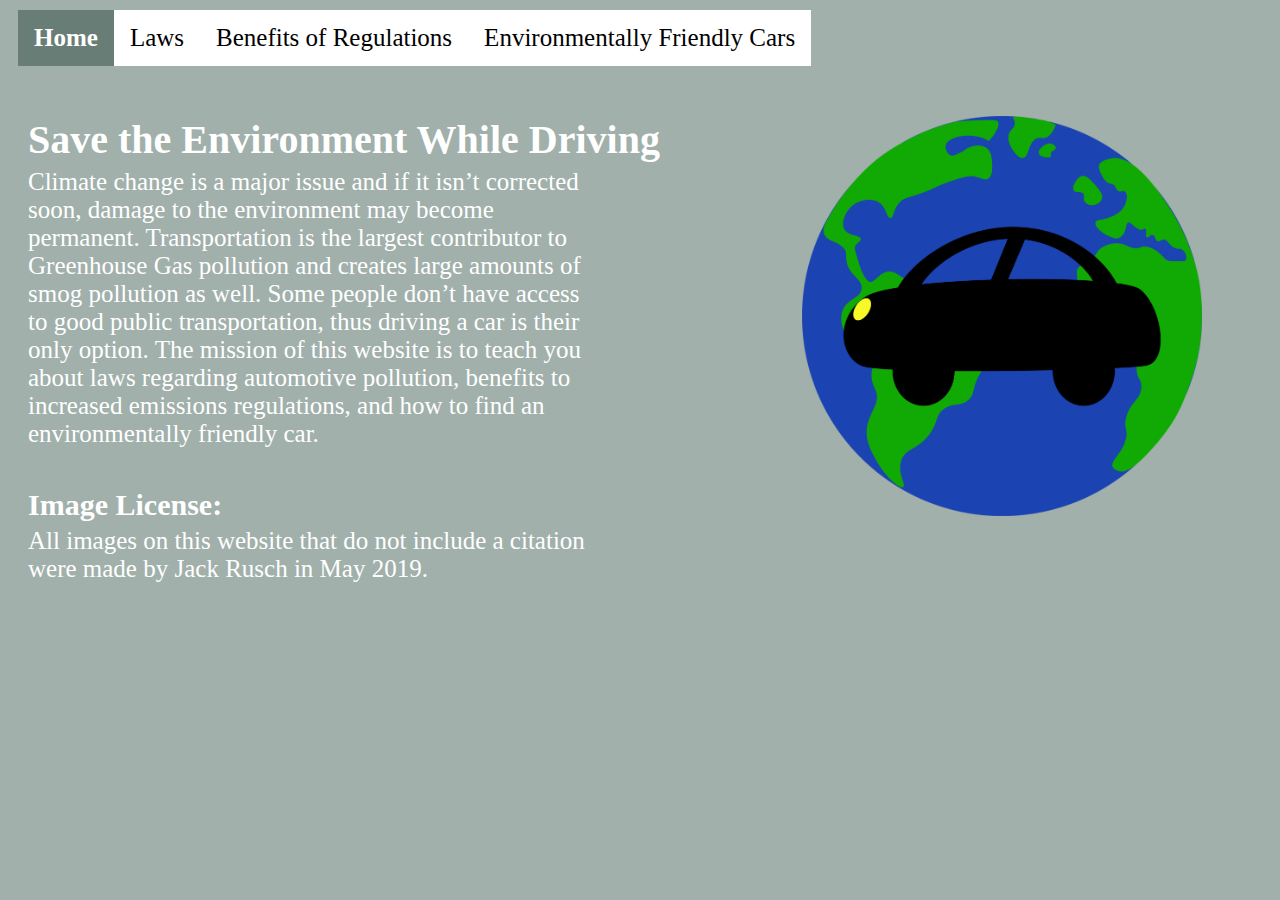
<file: index.html>
<!DOCTYPE html>
<html>
	<head>
		<title>Save the Environment While Driving</title>
		<link href="styles.css" rel="stylesheet" type="text/css"/>
	</head>
	<body>
        <ul>
            <li><a class= "current" href="index.html">Home</a></li>
            <li><a href="laws.html">Laws</a></li>
            <li><a href="benefits.html">Benefits of Regulations</a></li>
            <li><a href="environmentallyfriendlycars.html">Environmentally Friendly Cars</a></li>
        </ul>
        <br/>
        <img class="home" src="images/websiteLogo.png" alt="Drawing of the Earth with black car in front" width=400px/>
		<h1>Save the Environment While Driving</h1>
		<p>Climate change is a major issue and if it isn’t corrected soon, damage to the environment may become permanent. Transportation is the largest contributor to Greenhouse Gas pollution and creates large amounts of smog pollution as well. Some people don’t have access to good public transportation, thus driving a car is their only option. The mission of this website is to teach you about laws regarding automotive pollution, benefits to increased emissions regulations, and how to find an environmentally friendly car. </p>
        <h2>Image License:</h2>
        <p>All images on this website that do not include a citation were made by Jack Rusch in May 2019.</p>
	</body>
</html>
</file>
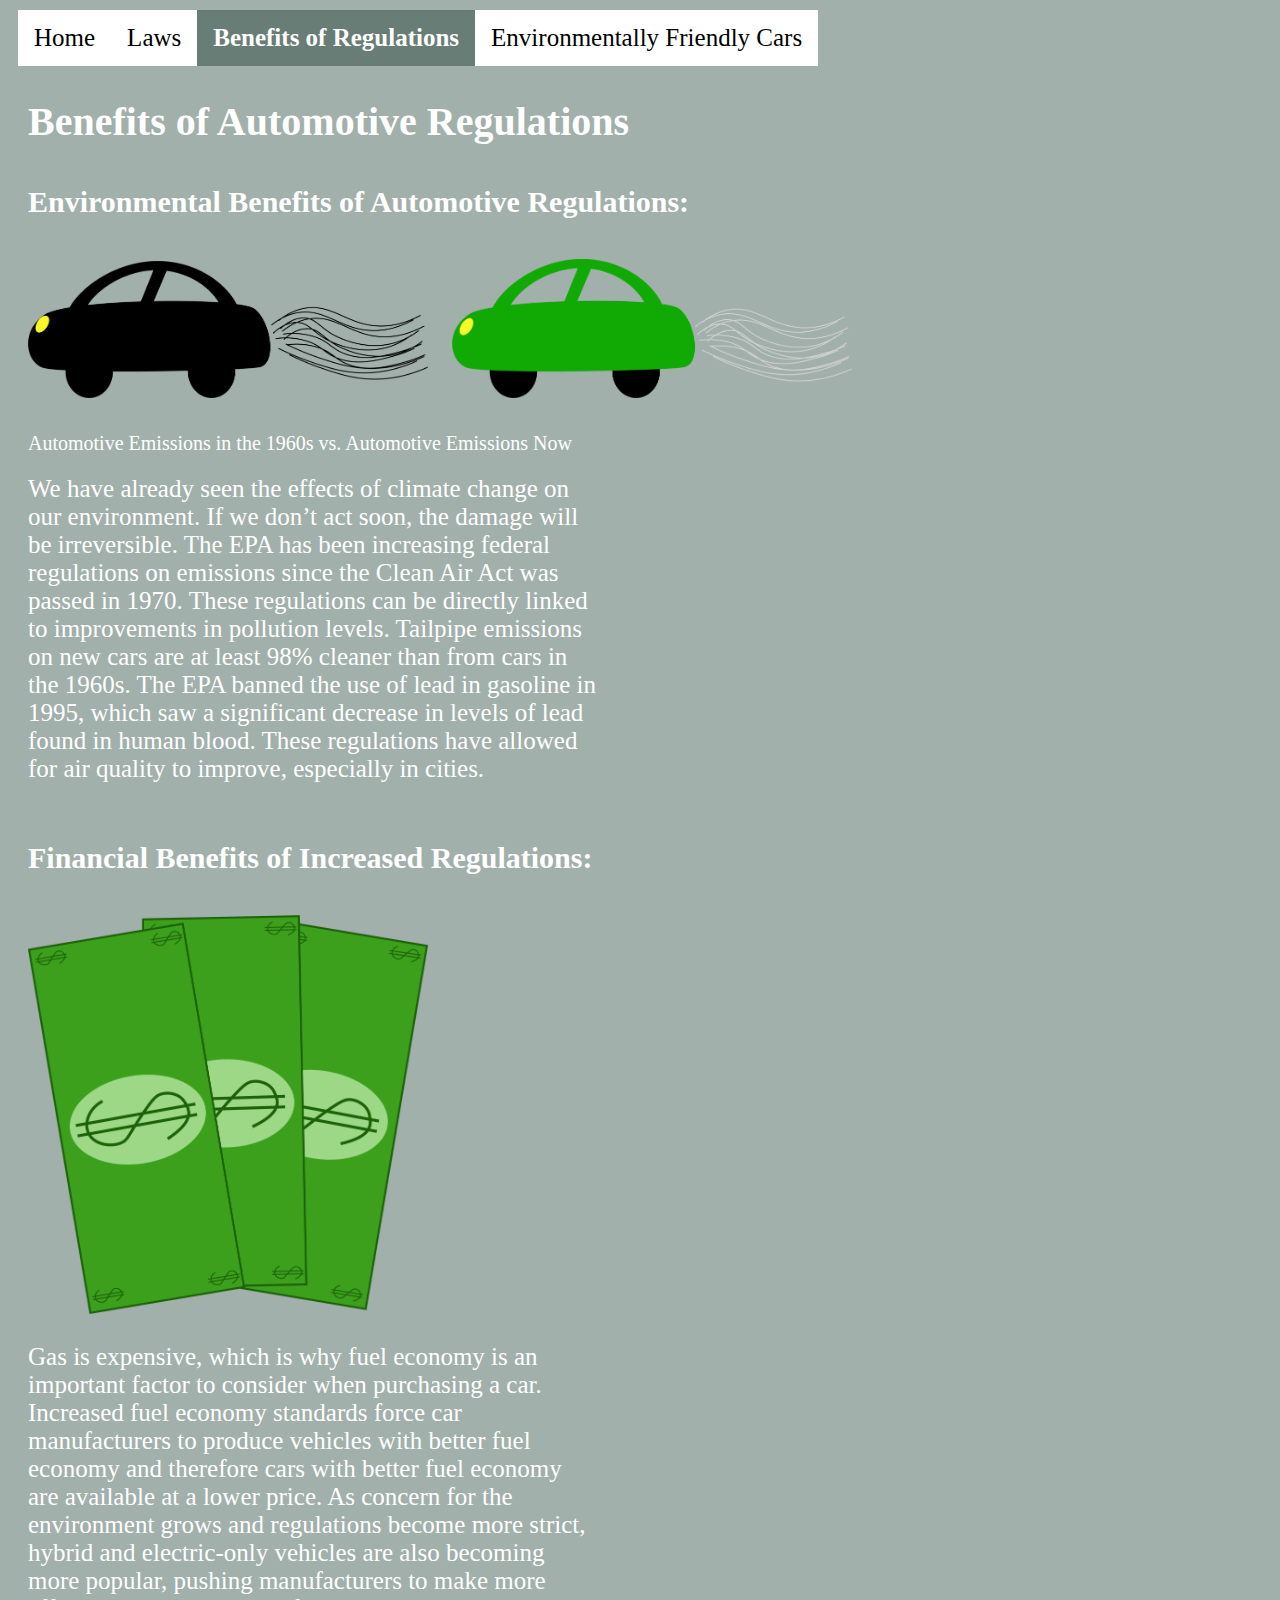
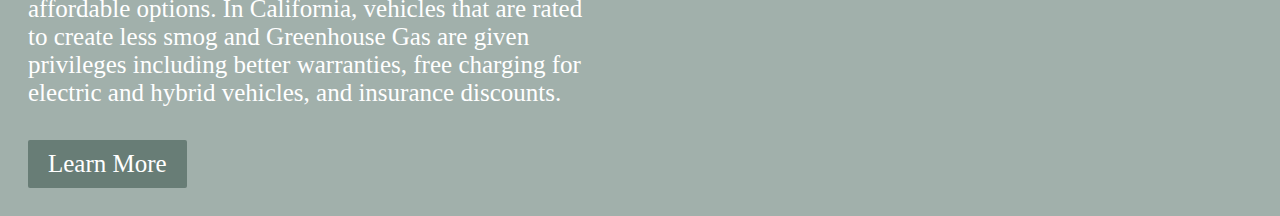
<file: benefits.html>
<!DOCTYPE html>
<html>
	<head>
		<title>Save the Environment While Driving - Benefits of Regulations</title>
        <link href="styles.css" rel="stylesheet" type="text/css"/>
	</head>
	<body>
        <ul>
            <li><a href="index.html">Home</a></li>
            <li><a href="laws.html">Laws</a></li>
            <li><a class="current" href="benefits.html">Benefits of Regulations</a></li>
            <li><a href="environmentallyfriendlycars.html">Environmentally Friendly Cars</a></li>
        </ul>
        <h1>Benefits of Automotive Regulations</h1>
        <h2>Environmental Benefits of Automotive Regulations:</h2>
        <img src="images/automotiveEmissions1960s.png" alt="1960s emissions" width=400px/>
        <img src="images/automotiveEmissionsNow.png" alt="Emissions Now" width=400px/>
        <p class ="caption">Automotive Emissions in the 1960s vs. Automotive Emissions Now</p>
        <p>We have already seen the effects of climate change on our environment. If we don’t act soon, the damage will be irreversible. The EPA has been increasing federal regulations on emissions since the Clean Air Act was passed in 1970. These regulations can be directly linked to improvements in pollution levels. Tailpipe emissions on new cars are at least 98% cleaner than from cars in the 1960s. The EPA banned the use of lead in gasoline in 1995, which saw a significant decrease in levels of lead found in human blood. These regulations have allowed for air quality to improve, especially in cities. </p> 
        <br/>
        <h2>Financial Benefits of Increased Regulations:</h2>
		<img src="images/moneyDrawing.png" alt="Money" width="400px"/>
        <p>Gas is expensive, which is why fuel economy is an important factor to consider when purchasing a car. Increased fuel economy standards force car manufacturers to produce vehicles with better fuel economy and therefore cars with better fuel economy are available at a lower price. As concern for the environment grows and regulations become more strict, hybrid and electric-only vehicles are also becoming more popular, pushing manufacturers to make more affordable options. In California, vehicles that are rated to create less smog and Greenhouse Gas are given privileges including better warranties, free charging for electric and hybrid vehicles, and insurance discounts.</p>
        <br/>
        <a class="external" href="https://www.driveclean.ca.gov/Do_Your_Research/Benefits_and_Incentives.php">Learn More</a>
	</body>
</html>
</file>
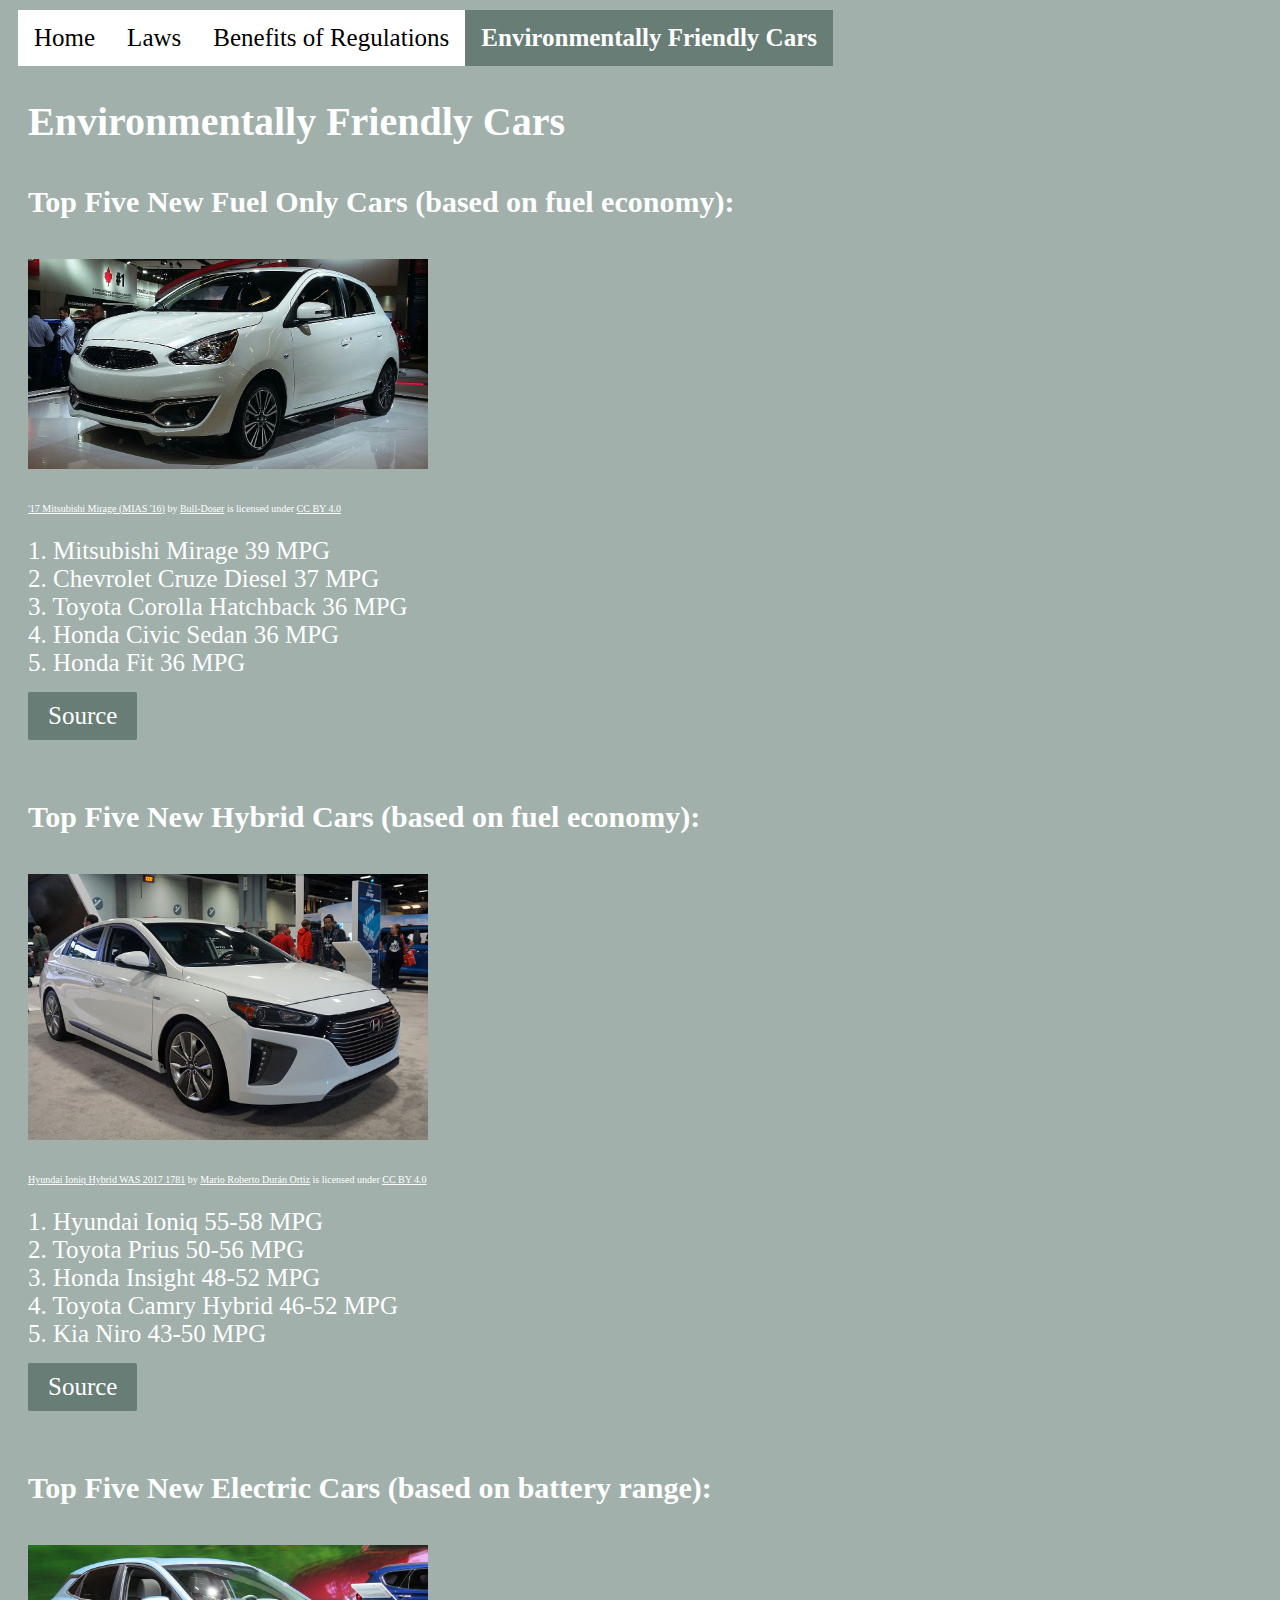
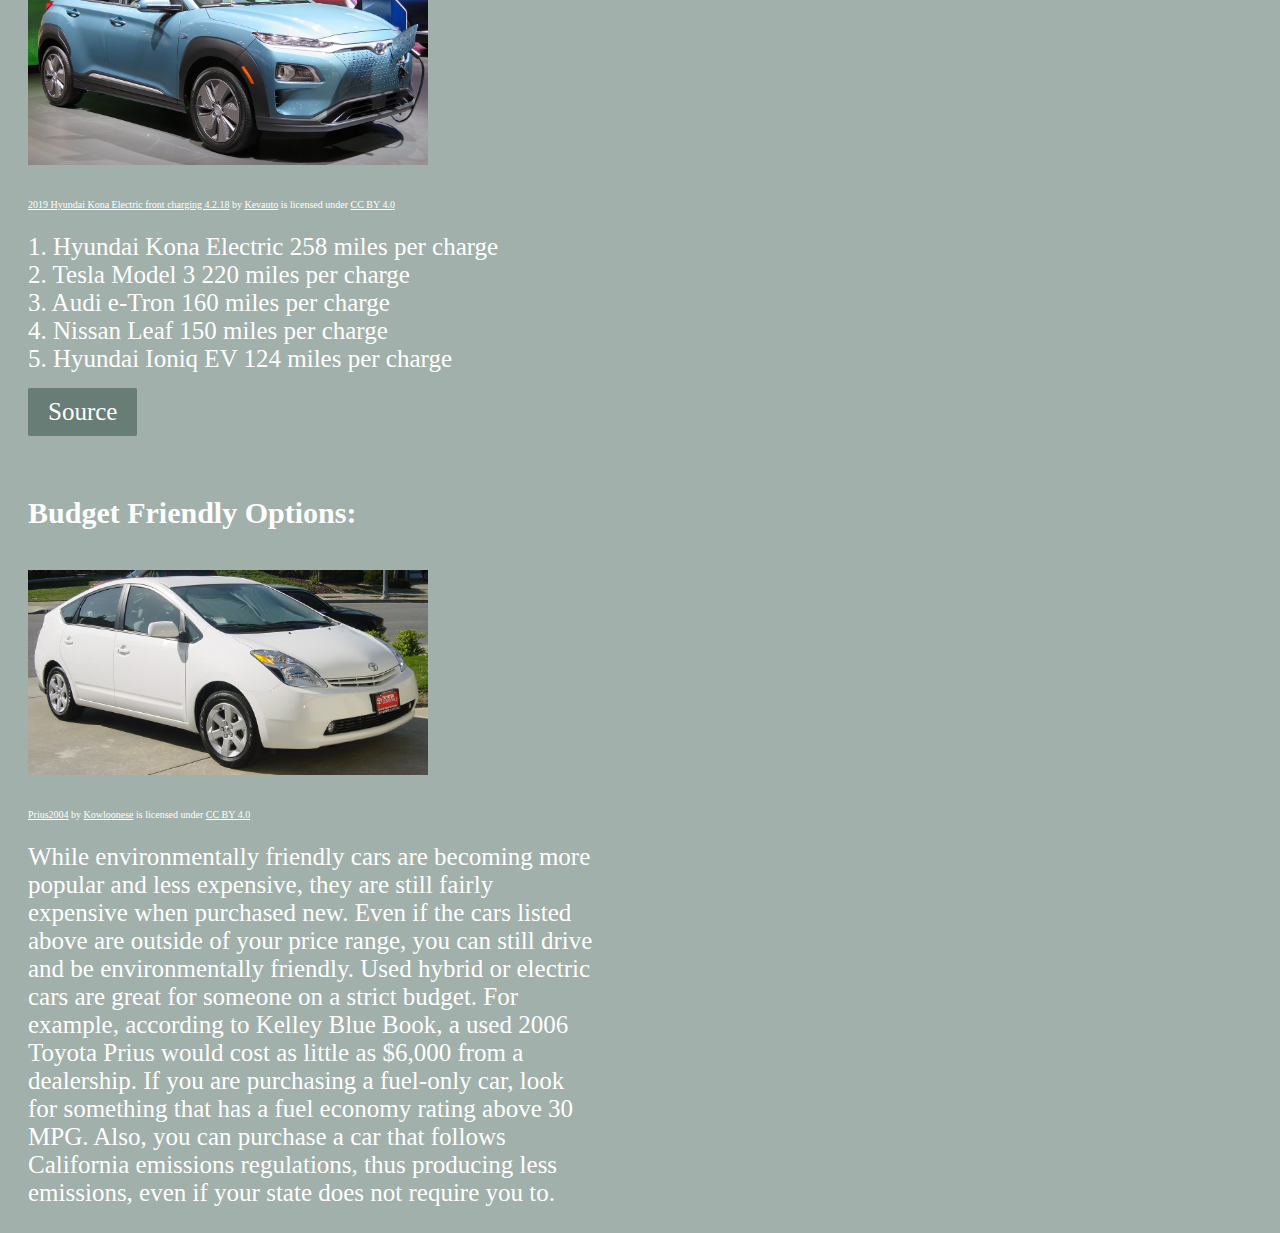
<file: environmentallyfriendlycars.html>
<!DOCTYPE html>
<html>
	<head>
		<title>Save the Environment While Driving - Environmentally Friendly Cars</title>
        <link href="styles.css" rel="stylesheet" type="text/css"/>
	</head>
	<body>
        <ul>
            <li><a href="index.html">Home</a></li>
            <li><a href="laws.html">Laws</a></li>
            <li><a href="benefits.html">Benefits of Regulations</a></li>
            <li><a class="current" href="environmentallyfriendlycars.html">Environmentally Friendly Cars</a></li>
        </ul>
        <h1>Environmentally Friendly Cars</h1>
        <h2>Top Five New Fuel Only Cars (based on fuel economy):</h2>
        <img src="images/mitsubishiMirage.jpg" alt="Mitsubishi Mirage" width=400px/>
        <!--Attribution Beginning-->
        <p class="citation">
		<a href="https://tr.wikipedia.org/wiki/Dosya:%2717_Mitsubishi_Mirage_(MIAS_%2716).jpg">'17 Mitsubishi Mirage (MIAS '16)</a> by
        <a href="https://en.wikipedia.org/wiki/User:Bull-Doser">Bull-Doser</a> is licensed under 
		<a href="https://creativecommons.org/licenses/by/4.0"> CC BY 4.0 </a></p>
        <br/>
        <!--Attribution End-->
        <p>1. Mitsubishi Mirage 39 MPG <br/>
        2. Chevrolet Cruze Diesel 37 MPG <br/>
        3. Toyota Corolla Hatchback 36 MPG <br/>
        4. Honda Civic Sedan 36 MPG <br/>
        5. Honda Fit 36 MPG <br/>
        </p>
        <a class="external" href="https://www.caranddriver.com/features/g15382442/best-gas-mileage-nonhybrid-cars/">Source</a>
        <br/>
        <h2>Top Five New Hybrid Cars (based on fuel economy):</h2>
        <img src="images/hyundaiIoniq.jpg" alt="Hyundai Ioniq" width=400px/>
        <!--Attribution Beginning-->
        <p class="citation">
		<a href="https://tr.wikipedia.org/wiki/Dosya:Hyundai_Ioniq_Hybrid_WAS_2017_1781.jpg">Hyundai Ioniq Hybrid WAS 2017 1781</a> by
        <a href="https://commons.wikimedia.org/wiki/User:Mariordo">Mario Roberto Durán Ortiz</a> is licensed under 
		<a href="https://creativecommons.org/licenses/by/4.0"> CC BY 4.0 </a></p>
        <br/>
        <!--Attribution End-->
        <p>1. Hyundai Ioniq 55-58 MPG<br/>
        2. Toyota Prius 50-56 MPG<br/>
        3. Honda Insight 48-52 MPG<br/>
        4. Toyota Camry Hybrid 46-52 MPG<br/>
        5. Kia Niro 43-50 MPG<br/>
        </p>
        <a class="external" href="https://www.caranddriver.com/features/g26286098/best-hybrid-cars/">Source</a>
        <br/>
        <h2>Top Five New Electric Cars (based on battery range):</h2>
        <img src="images/hyundaiKona.jpg" alt="Hyundai Kona Electric" width=400px/>
        <!--Attribution Beginning-->
        <p class="citation">
		<a href="https://commons.wikimedia.org/wiki/File:2019_Hyundai_Kona_Electric_front_charging_4.2.18.jpg">2019 Hyundai Kona Electric front charging 4.2.18</a> by
        <a href="https://commons.wikimedia.org/wiki/User:Kevauto">Kevauto</a> is licensed under 
		<a href="https://creativecommons.org/licenses/by/4.0"> CC BY 4.0 </a></p>
        <br/>
        <!--Attribution End-->
        <p>1. Hyundai Kona Electric 258 miles per charge<br/>
        2. Tesla Model 3 220 miles per charge<br/>
        3. Audi e-Tron 160 miles per charge<br/>
        4. Nissan Leaf 150 miles per charge<br/>
        5. Hyundai Ioniq EV 124 miles per charge<br/>
        </p>
        <a class="external" href="https://www.tomsguide.com/us/pictures-story/1365-best-electric-cars.html">Source</a>
        <br/>
        <h2>Budget Friendly Options:</h2>
        <img src="images/Prius2004.jpg" alt="2004 Toyota Prius" width=400px/>
        <!--Attribution Beginning-->
        <p class="citation">
		<a href="https://commons.wikimedia.org/wiki/File:Prius2004.JPG">Prius2004</a> by
        <a href="https://en.wikipedia.org/wiki/User:Kowloonese">Kowloonese</a> is licensed under 
		<a href="https://creativecommons.org/licenses/by/4.0"> CC BY 4.0 </a></p>
        <br/>
        <!--Attribution End-->
        <p>While environmentally friendly cars are becoming more popular and less expensive, they are still fairly expensive when purchased new. Even if the cars listed above are outside of your price range, you can still drive and be environmentally friendly. Used hybrid or electric cars are great for someone on a strict budget. For example, according to Kelley Blue Book, a used 2006 Toyota Prius would cost as little as $6,000 from a dealership. If you are purchasing a fuel-only car, look for something that has a fuel economy rating above 30 MPG. Also, you can purchase a car that follows California emissions regulations, thus producing less emissions, even if your state does not require you to.</p> 
        <br/>
	</body>
</html>
</file>
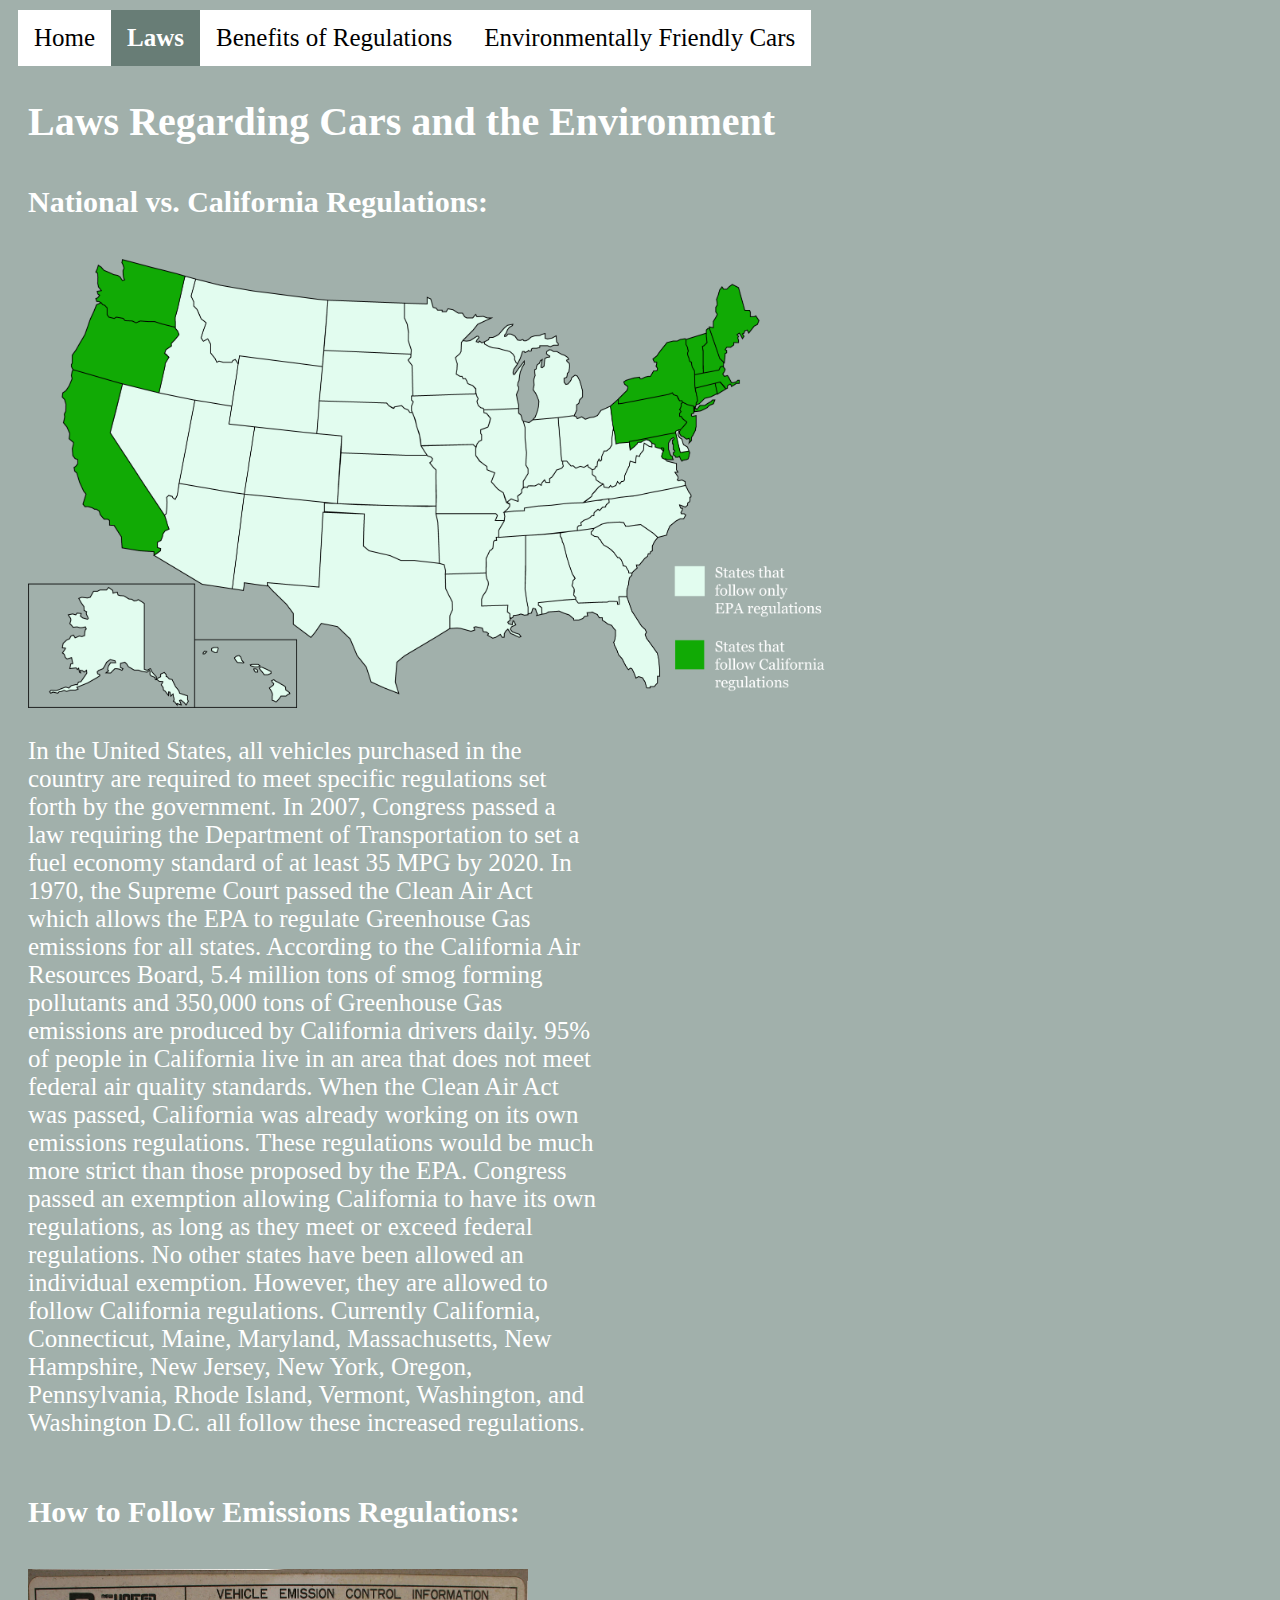
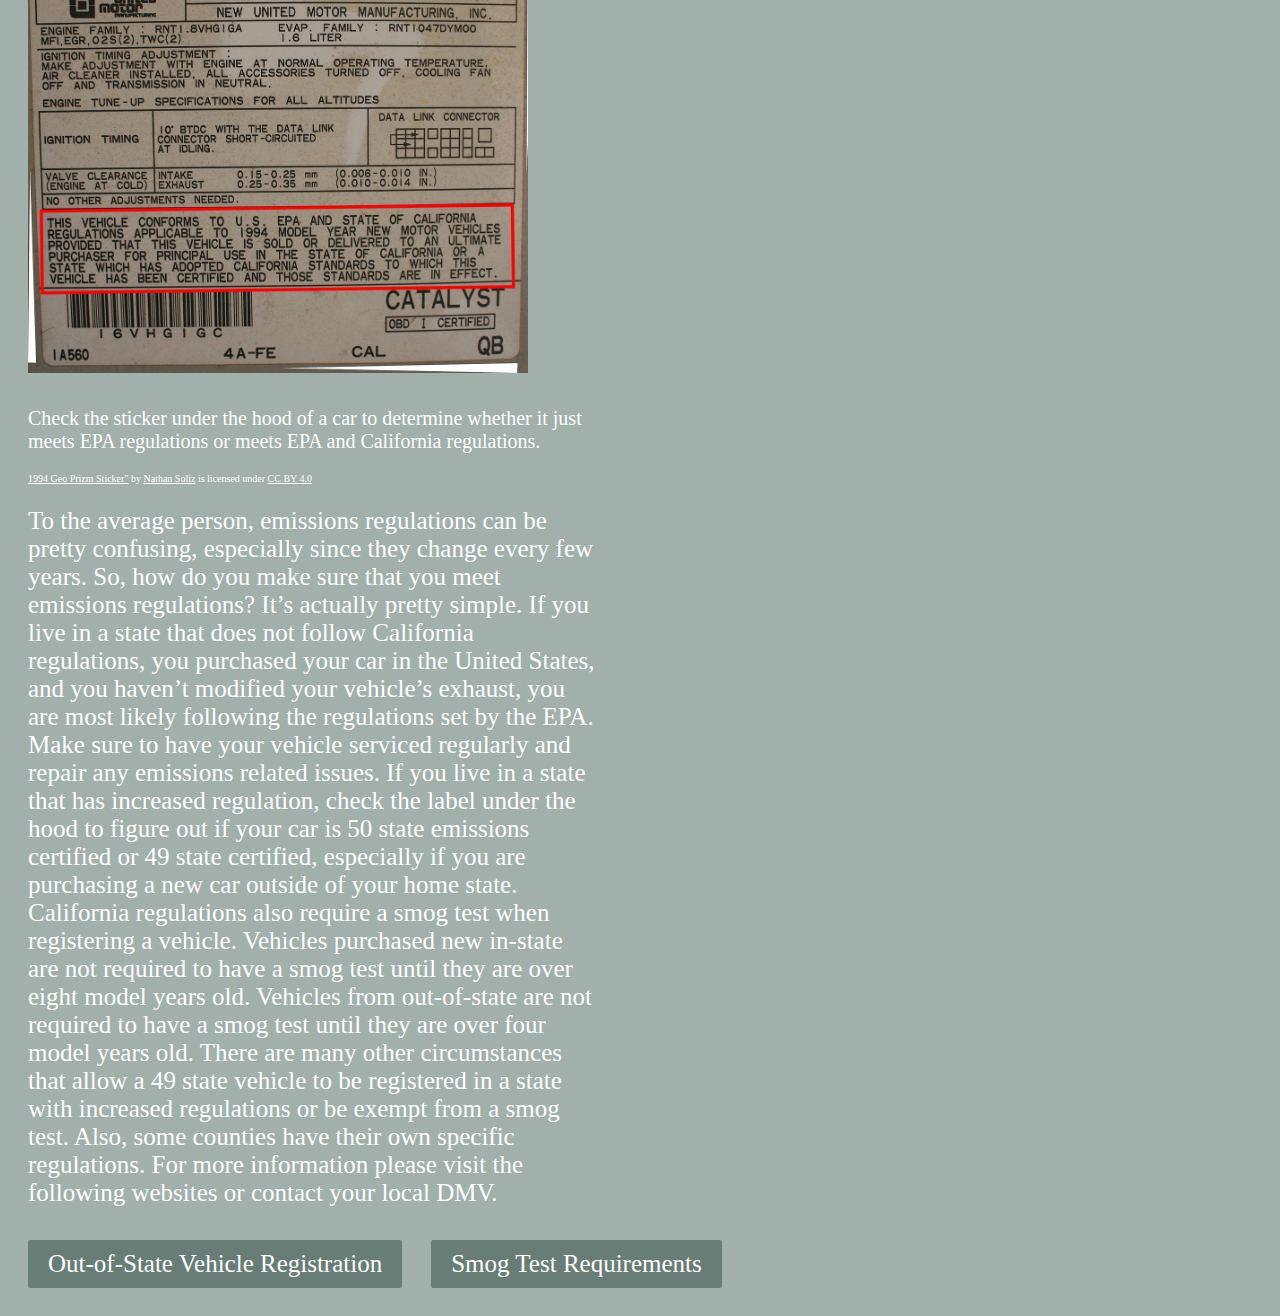
<file: laws.html>
<!DOCTYPE html>
<html>
	<head>
		<title>Save the Environment While Driving - Laws</title>
        <link href="styles.css" rel="stylesheet" type="text/css"/>
	</head>
	<body>
        <ul>
            <li><a href="index.html">Home</a></li>
            <li><a class="current" href="laws.html">Laws</a></li>
            <li><a href="benefits.html">Benefits of Regulations</a></li>
            <li><a href="environmentallyfriendlycars.html">Environmentally Friendly Cars</a></li>
        </ul>
        <h1>Laws Regarding Cars and the Environment</h1>
        <h2>National vs. California Regulations:</h2>
        <img src="images/mapOfTheUnitedStates.png" alt="Color-Coded Map of the United States" width=800px/>
        <p>In the United States, all vehicles purchased in the country are required to meet specific regulations set forth by the government. In 2007, Congress passed a law requiring the Department of Transportation to set a fuel economy standard of at least 35 MPG by 2020. In 1970, the Supreme Court passed the Clean Air Act which allows the EPA to regulate Greenhouse Gas emissions for all states. According to the California Air Resources Board, 5.4 million tons of smog forming pollutants and 350,000 tons of Greenhouse Gas emissions are produced by California drivers daily. 95% of people in California live in an area that does not meet federal air quality standards. When the Clean Air Act was passed, California was already working on its own emissions regulations. These regulations would be much more strict than those proposed by the EPA. Congress passed an exemption allowing California to have its own regulations, as long as they meet or exceed federal regulations. No other states have been allowed an individual exemption. However, they are allowed to follow California regulations. Currently California, Connecticut, Maine, Maryland, Massachusetts, New Hampshire, New Jersey, New York, Oregon, Pennsylvania, Rhode Island, Vermont, Washington, and Washington D.C. all follow these increased regulations.</p> 
        <br/>
        <h2>How to Follow Emissions Regulations:</h2>
		<img src="images/californiaEmissionsLabel.jpg" alt="California Certified Emissions Label" width="500px"/>
        <p class ="caption">Check the sticker under the hood of a car to determine whether it just meets EPA regulations or meets EPA and California regulations.</p>
        <!--Attribution Beginning-->
        <p class="citation">
		<a href="https://commons.wikimedia.org/wiki/File:1994_geo_prizm_sticker.jpg">1994 Geo Prizm Sticker"</a> by
        <a href="https://en.wikipedia.org/wiki/User:Razster">Nathan Soliz</a> is licensed under 
		<a href="https://creativecommons.org/licenses/by/4.0"> CC BY 4.0 </a></p>
        <br/>
        <!--Attribution End-->
        <p>To the average person, emissions regulations can be pretty confusing, especially since they change every few years. So, how do you make sure that you meet emissions regulations? It’s actually pretty simple. If you live in a state that does not follow California regulations, you purchased your car in the United States, and you haven’t modified your vehicle’s exhaust, you are most likely following the regulations set by the EPA. Make sure to have your vehicle serviced regularly and repair any emissions related issues. If you live in a state that has increased regulation, check the label under the hood to figure out if your car is 50 state emissions certified or 49 state certified, especially if you are purchasing a new car outside of your home state. California regulations also require a smog test when registering a vehicle. Vehicles purchased new in-state are not required to have a smog test until they are over eight model years old. Vehicles from out-of-state are not required to have a smog test until they are over four model years old. There are many other circumstances that allow a 49 state vehicle to be registered in a state with increased regulations or be exempt from a smog test. Also, some counties have their own specific regulations. For more information please visit the following websites or contact your local DMV.</p>
        <br/>
        <a class="external" href="https://www.dmv.ca.gov/portal/dmv/detail/pubs/brochures/fast_facts/ffvr29/!ut/p/z1/[base64]/dz/d5/L2dBISEvZ0FBIS9nQSEh/">Out-of-State Vehicle Registration</a>
        <a class="external" href="https://www.dmv.ca.gov/portal/dmv/?1dmy&urile=wcm:path:/dmv_content_en/dmv/vr/smogfaq">Smog Test Requirements</a>
	</body>
</html>
</file>
<file: styles.css>
body{
	background-color:#A1B0AB;
    font-family: Georgia;
}
h1{color: white;
    font-size: 40px;
    margin: 90px 0px 0px 20px;
    display:inline-block;
}
h2{
    margin: 40px 0px 0px 20px;
    color: white;
    font-size: 30px
}
p{
    color: white;
    font-size: 25px;
    margin: 5px 0px 0px 20px;
    width:45%;
}
img{
    margin: 40px 0px 20px 20px;
}
.home{
    margin: 90px 70px 0px 0px;
    float:right;
}
a{
    color: white;
}
ul {
  position: fixed;
  top: 0;
  list-style-type: none;
  margin: 10px;
  padding: 0;
  overflow: hidden;
  background-color: white;
}

li {
  float: left;
}

li a {
  display: block;
  color: black;
  font-size:25px;
  text-align: center;
  padding: 14px 16px;
  text-decoration: none;
}
li a:hover {
  background-color: #687d76;
  color:white;
  font-weight: bold;
}

.current{
    background-color: #687d76;
    color:white;
    font-weight: bold;
}
.external{
	background-color: #687d76; 
    border: none;
    border-radius: 2px;
    color:white;
    padding: 10px 20px 10px 20px;
    margin: 15px 5px 20px 20px;
    text-align: center;
    text-decoration: none;
    display: inline-block;
    font-size: 25px;
}
.external:hover {
  background-color: white;
  color:black;
  font-weight: bold;
}
.caption{
    margin: 10px 0px 20px 20px;
    color: white;
    font-size: 20px
}
.citation{
	font-size:10px;
    margin: 10px 0px 0px 20px;
    text-decoration: none;
}
</file>
